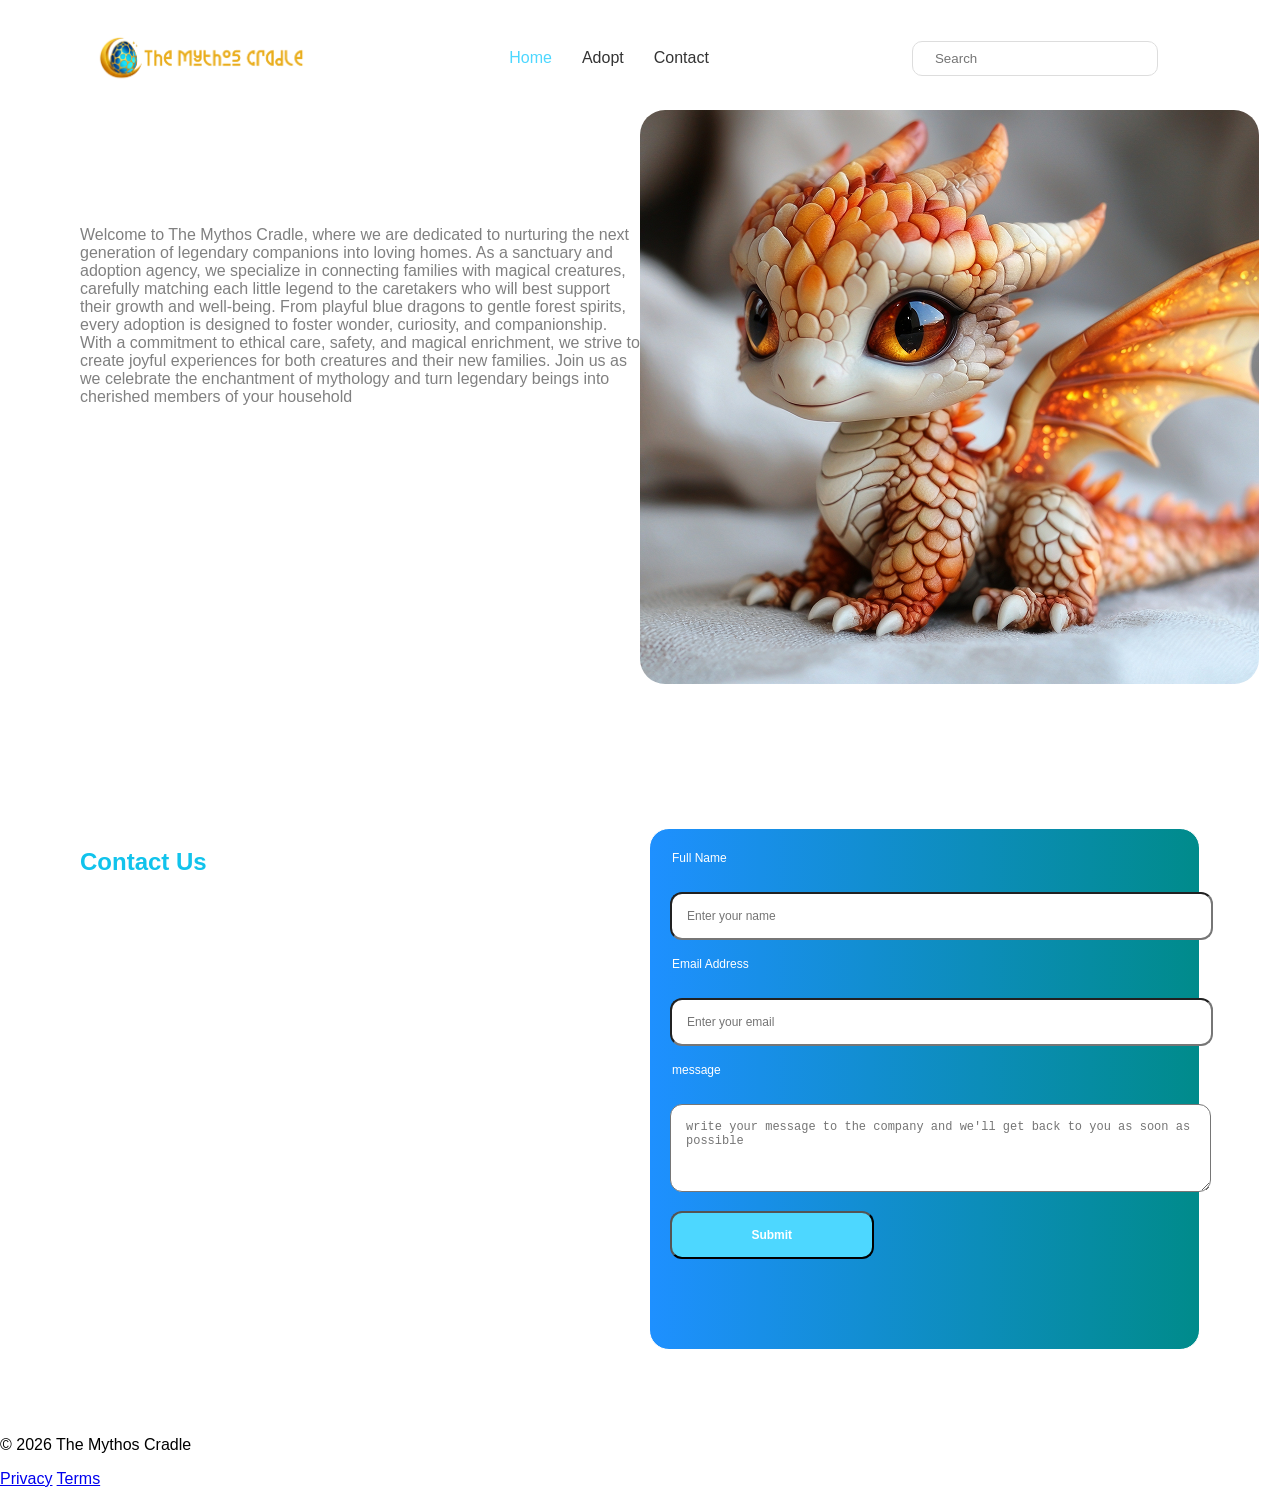
<file: pages/contact.html>
<!DOCTYPE html>
<html lang="en">
<head>
    <meta charset="UTF-8">
    <meta http-equiv="X-UA-Compatible" content="IE-edge">
    <meta name="viewport" content="width-device-width, initial-scale-1.0">
    <meta name="keywords" content="template, html, css, image, paragraph, setup">
    <meta name="author" content="Antone van der Walt 262027">
    
    <title>The Mythos Cradle</title>


<link rel="preconnect" href="https://fonts.googleapis.com">
<link rel="preconnect" href="https://fonts.gstatic.com" crossorigin>
<link href="https://fonts.googleapis.com/css2?family=Montserrat:ital,wght@0,100..900;1,100..900&family=Poppins:ital,wght@0,100;0,200;0,300;0,400;0,500;0,600;0,700;0,800;0,900;1,100;1,200;1,300;1,400;1,500;1,600;1,700;1,800;1,900&display=swap" rel="stylesheet">

    <link rel="stylesheet" href="../css/main.css">
</head>
<body>
     <nav class="navbar">
    <div class="navBox">
        <div class="logo">
            <a href="index.html">
                <img src="../assests/img/logo.png" alt="Logo">
            </a>
        </div>

        <div class="navLinks">
            <a class="active" href="index.html">Home</a>
            <a href="pages/about.html">Adopt</a>
            <a href="pages/contact.html">Contact</a>
        </div>

        <div class="navActions">
            <div class="searchBox">
                <i class="fa-solid fa-magnifying-glass"></i>
                <input type="search" placeholder="Search">
            </div>
            <button class="cartBtn">
                <i class="fa-solid fa-basket-shopping"></i>
            </button>
        </div>
    </div>
</nav>
 

<main> 
    <section class="contactAbout">
        <div class="contactAboutContainer">
            <div class="contactAboutText">
                <h1>About</h1>
                <h2>Mythos Cradle</h2>
                <p>Welcome to The Mythos Cradle, where we are dedicated to nurturing
the next generation of legendary companions into loving homes. As a
sanctuary and adoption agency, we specialize in connecting families
with magical creatures, carefully matching each little legend to the
caretakers who will best support their growth and well-being. From
playful blue dragons to gentle forest spirits, every adoption is
designed to foster wonder, curiosity, and companionship. With a
commitment to ethical care, safety, and magical enrichment, we
strive to create joyful experiences for both creatures and their new
families. Join us as we celebrate the enchantment of mythology and
turn legendary beings into cherished members of your household</p>
            </div>
            <div class="contactDragon">
                 <img src="../assests/img/contactImage 1.png" alt="DragonPicture">
            </div>
        </div>
    </section>
    <section class="contactSection">
        <div class="contactContainer">
            <div class="contactInfo">
                <h1>Contact Us</h1>
<!--                <p>If you would like to learn more about StudySpace or attend one of our student productivity workshops, please get in touch with us.</p>-->

<!--                <p>You can also visit our campus location shown on this map:</p>-->

                <iframe src="https://www.google.com/maps/embed?pb=!1m18!1m12!1m3!1d3310.064832990869!2d18.84530307597979!3d-33.93946057319963!2m3!1f0!2f0!3f0!3m2!1i1024!2i768!4f13.1!3m3!1m2!1s0x1dcdb33d01361945%3A0x45b7da17d194348e!2sOpen%20Window%20-%20Stellenbosch!5e0!3m2!1sen!2sza!4v1773665012584!5m2!1sen!2sza" width="100%" height="450" style="border:0;" allowfullscreen="" loading="lazy" referrerpolicy="no-referrer-when-downgrade"></iframe>


            </div>
            <div class="contactForm">
                <form id="contact-form" class="contact-form">
                    <div class="formElement">
                        <label for="name">Full Name</label>
                        <input type="text" id="name" name="name" placeholder="Enter your name" required>
                    </div>

                    <div class="formElement">
                        <label for="email">Email Address</label>
                        <input type="email" id="email" name="email" placeholder="Enter your email" required>
                    </div>

                    <div class="formElement">
                        <label for="message">message</label>
                        <textarea id="message" name="message" rows="4" placeholder="write your message to the company and we'll get back to you as soon as possible" required></textarea>
                    </div>

                    <button type="submit">Submit</button>


                </form>


            </div>
        </div>
    </section>
</main>





<footer>
    <div class="footerLeft">
        <p>&copy 2026 The Mythos Cradle</p>
    </div>
    <div class="footerRight">
        <a href="#">Privacy</a>
        <a href="#">Terms</a>
    </div>
</footer>
</file>
<file: css/main.css>
body{
    margin: 0;
    font-family: Arial, Helvetica, sans-serif;
}
@font-face {
    font-family: 'MythosTitle';
    src: url('../assests/fonts/Mythology\ Of\ Egypt.ttf') format('woff2'),
         url('../assests/fonts/Mythology\ Of\ Egypt.otf') format('woff'),
    font-weight: normal;
    font-style: normal;
}

.navBox{
    background-color: rgba(255, 255, 255, 0.2); /* transparency */
    backdrop-filter: blur(10px);               /* blur behind */
    -webkit-backdrop-filter: blur(10px);       /* Safari support */

    border-radius: 25px;
    display: flex;
    justify-content: space-between;
    align-items: center;
    padding: 12px 30px;

    border: 1px solid rgba(255, 255, 255, 0.3); /* subtle glass edge */
}

.logo img{
    height: 50px;      
    width: auto;       
    display: block;
}

.navLinks{
    display: flex;
    gap: 30px;
    align-items: center;
}

.navLinks a{
    text-decoration: none;
    color: #333;
    font-weight: 500;
}

.navLinks a.active{
    color: #4dd7ff;
}

.hero{
    position: relative;
    height: 100vh;
    background-image: url("../assests/img/homeHeader.png");
    background-size: cover;
    background-position: center;
    background-repeat: no-repeat;
}

.heroText{
    position: absolute;
    right: 8%;
    top: 55%;
    transform: translateY(-50%);
    text-align: left;
    color: #f4a300;
}

.heroText h1{
    font-size: 72px;
    margin: 0;
    line-height: 0.95;
}

.heroText p{
    margin-top: 15px;
    font-size: 28px;
    color: #f2f2f2;
}

.heroText h1{
    font-family: 'MythosTitle', sans-serif;
    font-size: clamp(48px, 6vw, 110px);
    line-height: 0.95;
    margin: 0;
    color: #f4a300;
}

.heroText p{
    font-family: 'MythosTitle', sans-serif;
    font-size: 22px;
    color: #f2f2f2;
}

.navActions{
    display: flex;
    align-items: center;
    gap: 15px;
}

.searchBox{
    display: flex;
    align-items: center;
    background: #fff;
    border: 1px solid #ddd;
    border-radius: 10px;
    padding: 8px 12px;
    width: 220px;
}

.searchBox input{
    border: none;
    outline: none;
    margin-left: 8px;
    width: 100%;
}

.cartBtn{
    background: none;
    border: none;
    cursor: pointer;
    font-size: 18px;
}

.hero::after{
    content: "";
    position: absolute;
    bottom: 0;
    left: 0;
    width: 100%;
    height: 35px;
    background-color: #002f7a;
}

.searchItem{
    background-color: white;
    border: none;
}

.bar{
    border-right: solid #000 2px;
}

.search{
    display: flex;
    flex-direction: row;
    justify-content: center;
    align-items: center;
    background-color: white;
    height: 55%;
    border-radius: 10px;
    padding-left: 10px;
    padding-right: 10px;
}

.navbar{
    position: absolute;
    top: 20px;
    left: 50%;
    transform: translateX(-50%);
    width: 90%;
    z-index: 10;
}


main{
    width: 100%;
    background-color: #FFFFFF;
}

/* Shared */
.sectionLabel{
    font-size: 14px;
    font-weight: 700;
    color: #f4b000;
    margin-bottom: 15px;
}

.sectionLabel.lightBlue{
    color: #49d9ff;
}

.sectionLabel.center{
    text-align: center;
}

.sectionLabel.yellow{
    color: #f4b000;
}

.mainBtn{
    display: inline-block;
    background-color: #20d6ff;
    color: white;
    text-decoration: none;
    font-weight: 700;
    padding: 16px 34px;
    border-radius: 12px;
    margin-top: 20px;
}

.mainBtn:hover{
    background-color: #11c3ec;
}

/* Section 1 */
.journeySection{
    background-color: #012f78;
    color: white;
    display: flex;
    justify-content: center;
    align-items: center;
    gap: 60px;
    padding: 70px 80px;
    flex-wrap: wrap;
}

.contactSection{
    /*background-color: #012f78;*/
    color: white;
    display: flex;
    justify-content: center;
    align-items: center;
    gap: 60px;
    padding: 70px 80px;
    flex-wrap: wrap;
}

.contactContainer{
    display: flex;
    width: 100%;
    gap: 60px;
}

.contact-form {

}

.contactInfo, 
.contactForm{
    width: 50%;
}

.contactForm {
    background-image: linear-gradient(to right, dodgerblue, darkcyan);
    border-radius: 20px;
}

.contactInfo h1 {
    color: #11c3ec;
}

.contactForm {
    padding: 20px;
    border: 1px solid white;
    display: block;
}

.contactForm .formElement {
    display: block !important;
}

.contactForm .formElement label {
    display: block;
    color: #ffffff;
    margin-bottom: 15px;
    padding: 2px;
    font-size: 12px;
}

.contactForm .formElement input,
.contactForm .formElement textarea {
    margin: 10px 0 15px 0;
    width: 100%;
    border-radius: 12px;
    font-size: 12px;
    color: grey;
    background-color: #FFFFFF;
    padding: 15px;
}

.contactForm button {
    background-color: #4dd7ff;
    color: white;
    box-shadow: none;
    width: 40%;
    padding: 15px;
    text-align: center;
    border-radius: 12px;
    font-size: 12px;
    font-weight: bold;
}

.contactAbout{
    /*background-color: #012f78;*/
    color: white;
    display: flex;
    justify-content: center;
    align-items: center;
    gap: 60px;
    padding: 70px 80px;
    flex-wrap: wrap;
}

.contactAboutContainer{
    margin-top: 40px;
    display: flex;
}

.contactAboutText, 
.contactDragon{
    width: 50%;
}

.contactAboutText p {
    color: grey;
}

.contactDragon img {
    border-radius: 25px;
}

.journeyImage{
    position: relative;
    width: 430px;
}

.journeyImage img{
    width: 100%;
    border-radius: 12px;
    display: block;
}

.sliderBtn{
    position: absolute;
    top: 50%;
    transform: translateY(-50%);
    background: none;
    border: none;
    color: white;
    font-size: 48px;
    cursor: pointer;
}

.sliderBtn.left{
    left: 10px;
}

.sliderBtn.right{
    right: 10px;
}

.journeyText{
    max-width: 470px;
}

.journeyText h2{
    font-size: 58px;
    line-height: 1.05;
    margin: 0 0 20px 0;
    font-weight: 800;
}

.journeyText p{
    font-size: 22px;
    line-height: 1.7;
}

/* Section 2 */
.sanctuarySection{
    background-color: #f4f4f4;
    display: flex;
    justify-content: center;
    align-items: center;
    gap: 70px;
    padding: 70px 80px;
    flex-wrap: wrap;
}

.sanctuaryText{
    max-width: 520px;
}

.sanctuaryText h2{
    font-size: 52px;
    line-height: 1.15;
    color: #2f0f58;
    margin: 0 0 20px 0;
    font-weight: 800;
}

.sanctuaryText p{
    font-size: 20px;
    line-height: 1.8;
    color: #555;
}

.sanctuaryImage{
    width: 500px;
}

.sanctuaryImage img{
    width: 100%;
    border-radius: 18px;
    display: block;
}

/* Section 3 */
.friendsSection{
    background-color: #012f78;
    color: white;
    padding: 70px 60px 90px;
    text-align: center;
}

.friendsSection h2{
    font-size: 54px;
    line-height: 1.15;
    margin: 0 0 50px 0;
    font-weight: 800;
}

.friendsGrid{
    display: grid;
    grid-template-columns: repeat(4, 1fr);
    gap: 28px;
    max-width: 1500px;
    margin: 0 auto;
}

.friendCard{
    text-align: center;
}

.friendCard img{
    width: 100%;
    border-radius: 18px;
    display: block;
    margin-bottom: 18px;
}

.friendCard h3{
    font-size: 20px;
    line-height: 1.35;
    margin-bottom: 12px;
    font-weight: 700;
}

.friendCard p{
    font-size: 15px;
    line-height: 1.7;
    color: #e9eef8;
}

.centerBtn{
    margin-top: 45px;
}

/* Footer */
.siteFooter{
    background-color: #f4f4f4;
    padding: 60px 70px 30px;
    color: #333;
}

.footerTop{
    display: grid;
    grid-template-columns: 1.4fr 1fr 1.2fr;
    gap: 50px;
    align-items: start;
}

.footerBrand img{
    height: 50px;
    width: auto;
    margin-bottom: 20px;
}

.footerBrand p{
    max-width: 280px;
    color: #666;
    line-height: 1.7;
}

.footerLinks h4,
.footerSocial h4{
    margin-top: 0;
    margin-bottom: 18px;
    font-size: 18px;
}

.footerLinks a{
    display: block;
    text-decoration: none;
    color: #444;
    margin-bottom: 14px;
}

.socialIcons{
    display: flex;
    gap: 12px;
}

.socialIcons img{
    width: 60px;
    height: 60px;
    object-fit: cover;
    border-radius: 8px;
}

.siteFooter hr{
    border: none;
    border-top: 1px solid #ddd;
    margin: 35px 0 20px;
}

.footerBottom{
    display: flex;
    justify-content: space-between;
    align-items: center;
    flex-wrap: wrap;
    gap: 15px;
    color: #666;
    font-size: 14px;
}

.footerLegal{
    display: flex;
    gap: 25px;
}

.footerLegal a{
    text-decoration: none;
    color: #666;
}

/* Responsive */
@media (max-width: 1100px){
    .friendsGrid{
        grid-template-columns: repeat(2, 1fr);
    }

    .footerTop{
        grid-template-columns: 1fr;
    }
}

@media (max-width: 768px){
    .journeySection,
    .sanctuarySection,
    .friendsSection,
    .siteFooter{
        padding-left: 25px;
        padding-right: 25px;
    }

    .journeyText h2,
    .sanctuaryText h2,
    .friendsSection h2{
        font-size: 36px;
    }

    .journeyText p,
    .sanctuaryText p{
        font-size: 18px;
    }

    .friendsGrid{
        grid-template-columns: 1fr;
    }

    .journeyImage,
    .sanctuaryImage{
        width: 100%;
    }

    .footerBottom{
        flex-direction: column;
        align-items: flex-start;
    }
}
</file>
